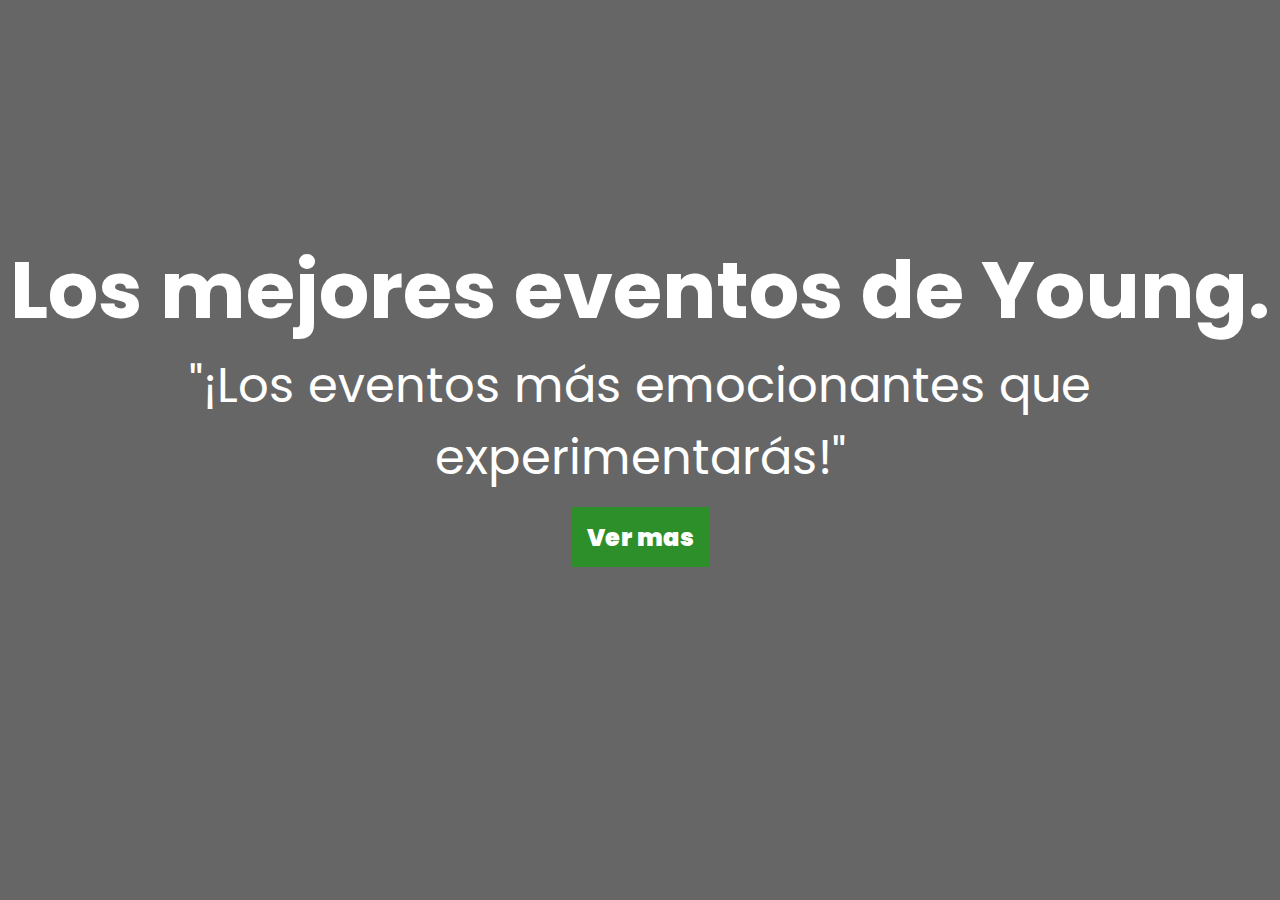
<file: index.html>
<!DOCTYPE html>
<html lang="en">

  <head>
    <meta charset="UTF-8">
    <meta name="viewport" content="width=device-width, initial-scale=1.0">
    <title>Eventual</title>
    <link href="https://fonts.googleapis.com/css2?family=Poppins:wght@400;700&display=swap" rel="stylesheet">
    <link rel="stylesheet" href="./styles.css">
  </head>

  <body>
    <section class="hero-section">

      <nav class="navbar">
        <h2>Eventual</h2>
        <div class="hamburger" onclick="toggleMenu()">☰</div>
        <ul id="menu">
            <li><a href="index.html">Inicio</a></li>
            <li><a href="manual.html">Manual de usuario</a></li>
            <li><a href="sobre.html">Sobre nosotros</a></li>
            <li><a href="caracteristicas.html">Características</a></li>
            <li><a href="contacto.html">Contacto</a></li>
        </ul>
    </nav>
    <script>
      function toggleMenu() {
      document.getElementById('menu').classList.toggle('active');
  }
  
  </script>  
      <div class="hero-text">
        <h2>Los mejores eventos de Young.</h2>
        <p>"¡Los eventos más emocionantes que experimentarás!"
</p>
        <a href="./manual.html">Ver mas</a>
      </div>
    </section>
  </body>
</html>
</file>
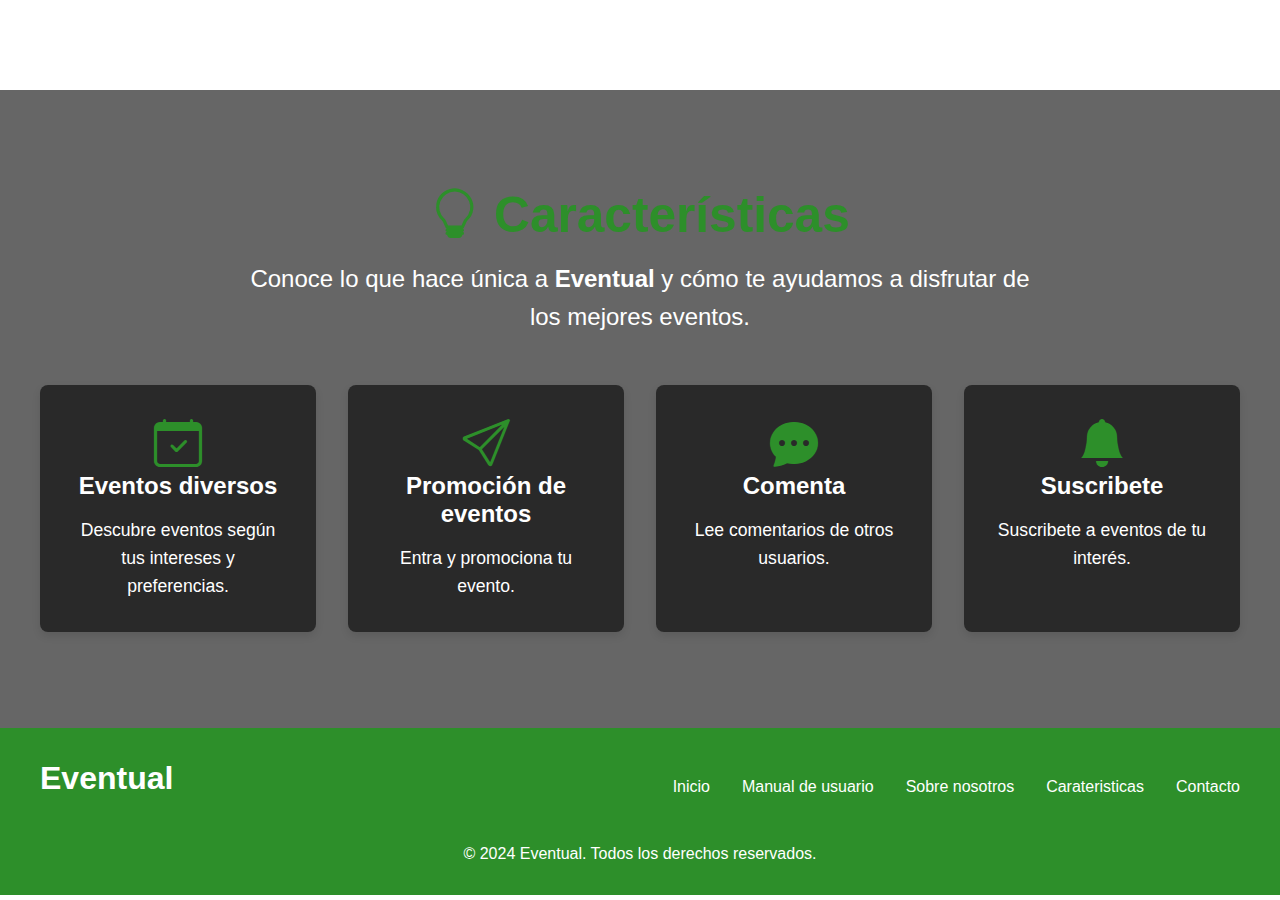
<file: caracteristicas.html>
<!DOCTYPE html>
<html lang="es">
<head>
    <meta charset="UTF-8">
    <meta name="viewport" content="width=device-width, initial-scale=1.0">
    <title>Eventual - Características</title>
    <link rel="stylesheet" href="styles.css">
    <!-- Bootstrap Icons -->
    <link href="https://cdn.jsdelivr.net/npm/bootstrap-icons/font/bootstrap-icons.css" rel="stylesheet">
</head>
<body>

    <!-- Menú de Navegación -->
    <nav class="navbar">
        <h2>Eventual</h2>
        <div class="hamburger" onclick="toggleMenu()">☰</div>
        <ul id="menu">
            <li><a href="index.html">Inicio</a></li>
            <li><a href="manual.html">Manual de usuario</a></li>
            <li><a href="sobre.html">Sobre nosotros</a></li>
            <li><a href="caracteristicas.html">Características</a></li>
            <li><a href="contacto.html">Contacto</a></li>
        </ul>
    </nav>
    <script>
        function toggleMenu() {
        document.getElementById('menu').classList.toggle('active');
    }
    
    </script>  
    <!-- Sección de Características -->
    <section class="features-section">
        <div class="features-header">
            <h2><i class="bi bi-lightbulb"></i> Características</h2>
            <p>Conoce lo que hace única a <strong>Eventual</strong> y cómo te ayudamos a disfrutar de los mejores eventos.</p>
        </div>
        <div class="features-list">
            <div class="feature-item">
                <i class="bi bi-calendar-check"></i>
                <h3>Eventos diversos</h3>
                <p>Descubre eventos según tus intereses y preferencias.</p>
            </div>
            <div class="feature-item">
                <i class="bi bi-send"></i>
                <h3>Promoción de eventos</h3>
                <p>Entra y promociona tu evento.</p>
            </div>
            <div class="feature-item">
                <i class="bi bi-chat-dots-fill"></i>
                <h3>Comenta</h3>
                <p>Lee comentarios de otros usuarios.</p>
            </div>
            <div class="feature-item">
                <i class="bi bi-bell-fill"></i>
                <h3>Suscribete</h3>
                <p>Suscribete a eventos de tu interés.</p>
            </div>
        </div>
    </section>

    <!-- Footer -->
    <footer class="footer">
        <div class="footer-content">
            <div class="footer-logo">
                <h2>Eventual</h2>
            </div>
            <div class="footer-links">
                <ul>
                <li><a href="index.html">Inicio</a></li>
          <li><a href="manual.html">Manual de usuario</a></li>
          <li><a href="sobre.html">Sobre nosotros</a></li>
          <li><a href="caracteristicas.html">Carateristicas</a></li>
          <li><a href="contacto.html">Contacto</a></li>
                </ul>
            </div>
           
        </div>
        <p class="footer-copy">&copy; 2024 Eventual. Todos los derechos reservados.</p>
    </footer>
</body>
</html>
</file>
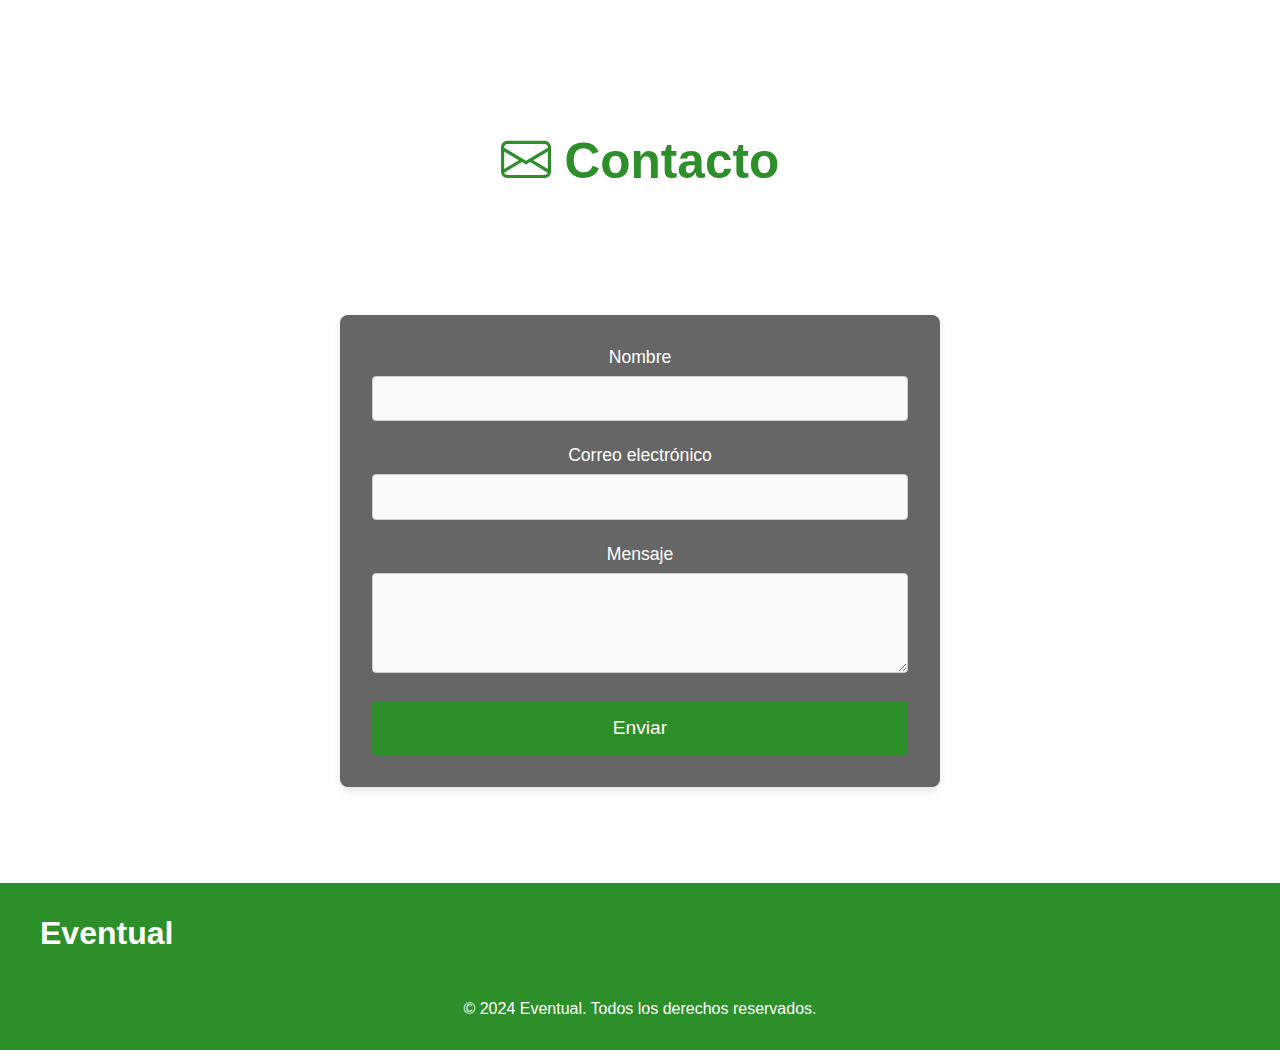
<file: contacto.html>
<!DOCTYPE html>
<html lang="es">
<head>
    <meta charset="UTF-8">
    <meta name="viewport" content="width=device-width, initial-scale=1.0">
    <title>Eventual - Contacto</title>
    <link rel="stylesheet" href="styles.css">
    <!-- Iconos de Bootstrap -->
    <link href="https://cdn.jsdelivr.net/npm/bootstrap-icons/font/bootstrap-icons.css" rel="stylesheet">
</head>
<body>
<br><br>
    <!-- Menú de navegación -->
    <nav class="navbar">
        <h2>Eventual</h2>
        <div class="hamburger" onclick="toggleMenu()">☰</div>
        <ul id="menu">
            <li><a href="index.html">Inicio</a></li>
            <li><a href="manual.html">Manual de usuario</a></li>
            <li><a href="sobre.html">Sobre nosotros</a></li>
            <li><a href="caracteristicas.html">Características</a></li>
            <li><a href="contacto.html">Contacto</a></li>
        </ul>
    </nav>
    <script>
        function toggleMenu() {
        document.getElementById('menu').classList.toggle('active');
    }
    
    </script>  
    <!-- Sección de Contacto -->
    <section class="section contact-section">
        <div class="section-text">
            <h2><i class="bi bi-envelope"></i> Contacto</h2>
            <p>¡Nos encantaría saber de ti! Completa el siguiente formulario y nos pondremos en contacto contigo.</p>
        </div>
        <div class="contact-form">
            <form>
                <div class="form-group">
                    <label for="name">Nombre</label>
                    <input type="text" id="name" name="name" required>
                </div>
                <div class="form-group">
                    <label for="email">Correo electrónico</label>
                    <input type="email" id="email" name="email" required>
                </div>
                <div class="form-group">
                    <label for="message">Mensaje</label>
                    <textarea id="message" name="message" rows="4" required></textarea>
                </div>
                <button type="submit" class="submit-btn">Enviar</button>
            </form>
        </div>
    </section>

    <!-- Footer -->
    <footer class="footer">
        <div class="footer-content">
            <div class="footer-logo">
                <h2>Eventual</h2>
            </div>
            <div class="footer-links">
                <ul>
             
            </div>
           
        </div>
        <p class="footer-copy">&copy; 2024 Eventual. Todos los derechos reservados.</p>
    </footer>

</body>
</html>
</file>
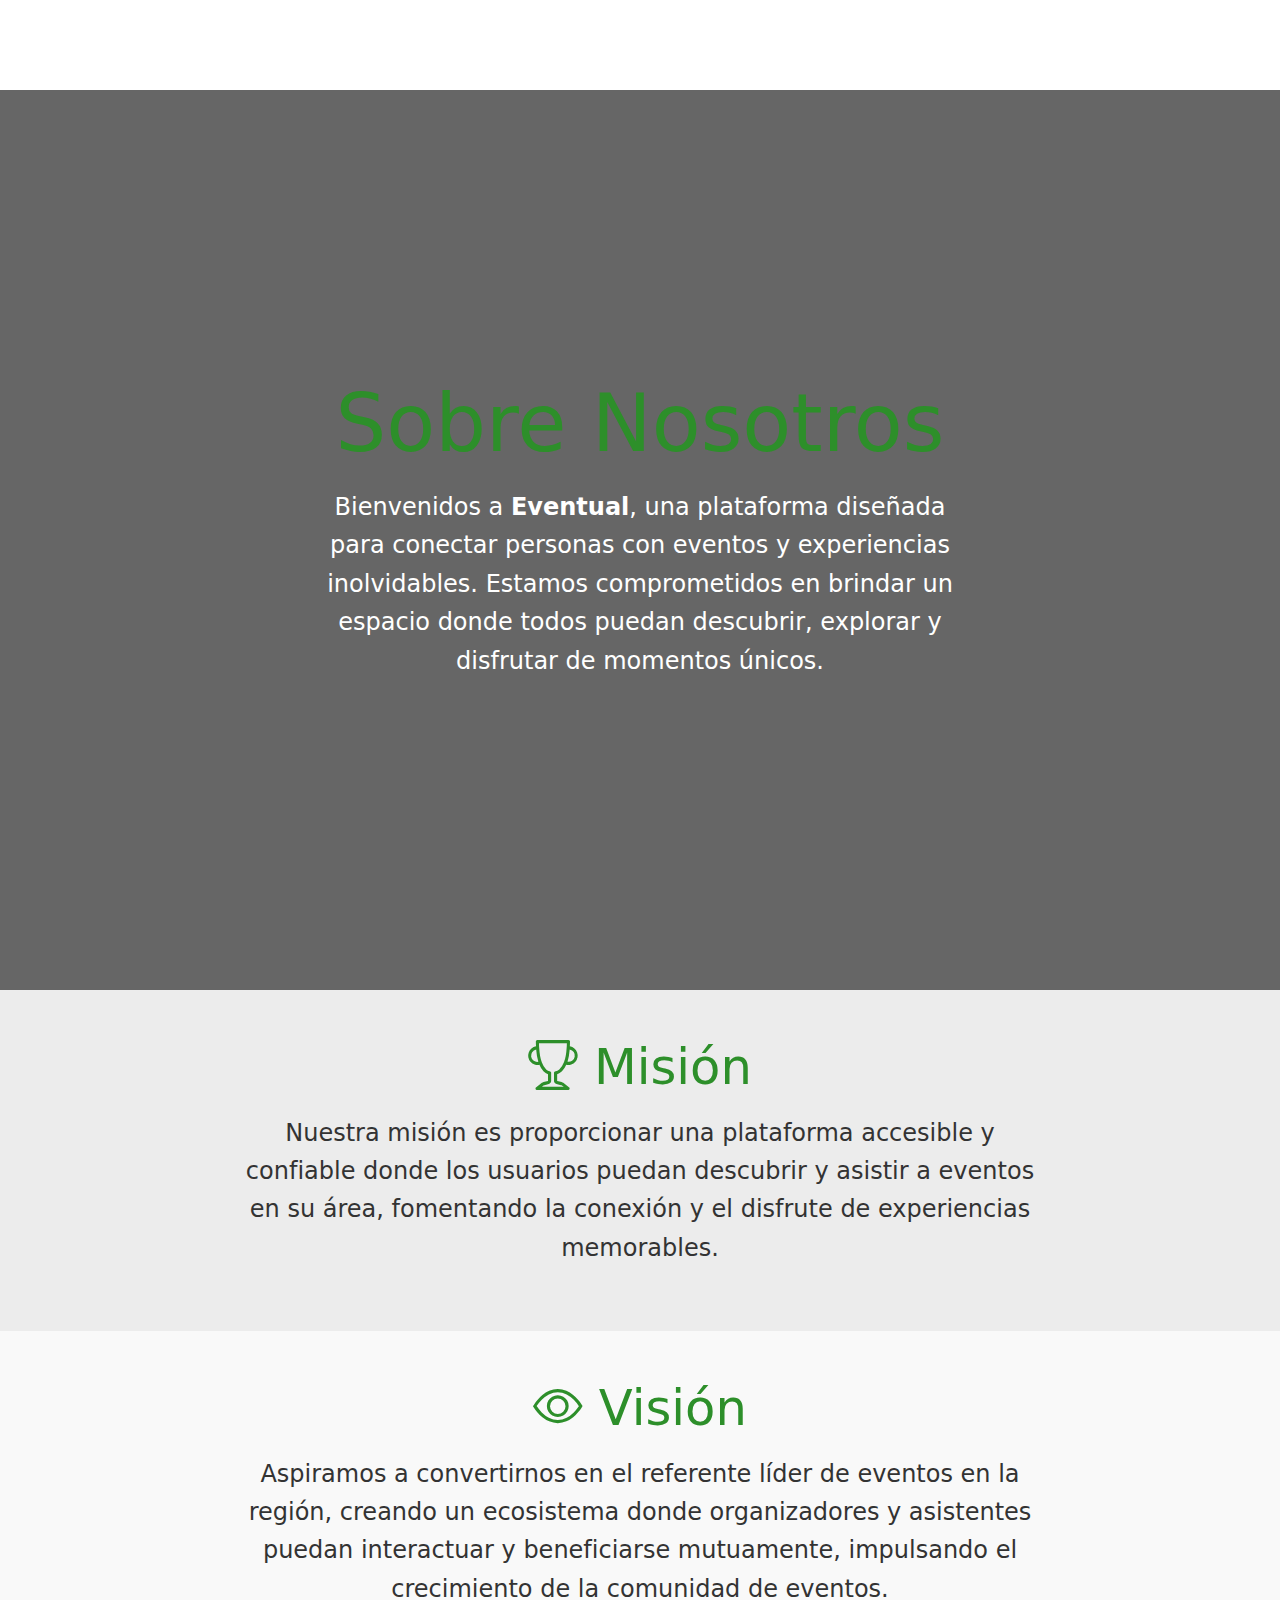
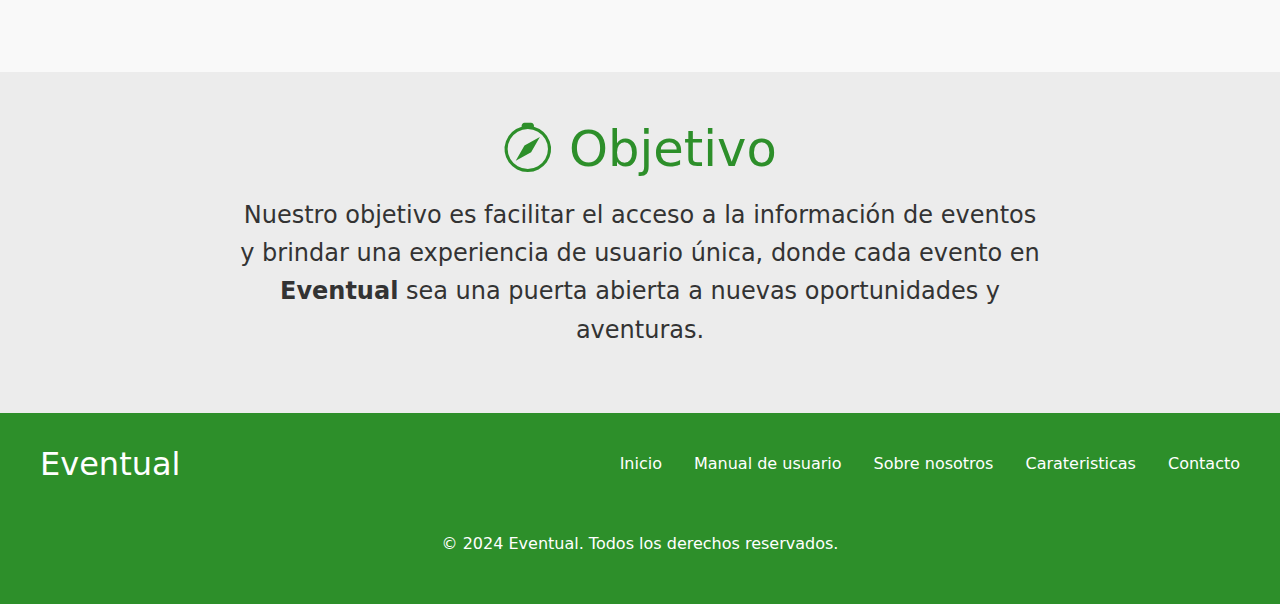
<file: sobre.html>
<!DOCTYPE html>
<html lang="es">
<head>
    <meta charset="UTF-8">
    <meta name="viewport" content="width=device-width, initial-scale=1.0">
    <title>Eventual - Sobre Nosotros</title>
    <link rel="stylesheet" href="styles.css">
</head>
<body>

    <!-- Menú de navegación -->
    <nav class="navbar">
        <h2>Eventual</h2>
        <div class="hamburger" onclick="toggleMenu()">☰</div>
        <ul id="menu">
            <li><a href="index.html">Inicio</a></li>
            <li><a href="manual.html">Manual de usuario</a></li>
            <li><a href="sobre.html">Sobre nosotros</a></li>
            <li><a href="caracteristicas.html">Características</a></li>
            <li><a href="contacto.html">Contacto</a></li>
        </ul>
    </nav>
<script>
    function toggleMenu() {
    document.getElementById('menu').classList.toggle('active');
}
</script>
    <!-- Sección principal -->
    <section class="about-section">
    <div class="about-text">
        <h1>Sobre Nosotros</h1>
        <p>Bienvenidos a <strong>Eventual</strong>, una plataforma diseñada para conectar personas con eventos y experiencias inolvidables. Estamos comprometidos en brindar un espacio donde todos puedan descubrir, explorar y disfrutar de momentos únicos.</p>
    </div>
</section>

<!-- Sección Misión -->
<section class="section mission-section">
    <div class="section-text">
        <h2><i class="bi bi-trophy"></i> Misión</h2>
        <p>Nuestra misión es proporcionar una plataforma accesible y confiable donde los usuarios puedan descubrir y asistir a eventos en su área, fomentando la conexión y el disfrute de experiencias memorables.</p>
    </div>
</section>

<!-- Sección Visión -->
<section class="section vision-section">
    <div class="section-text">
        <h2><i class="bi bi-eye"></i> Visión</h2>
        <p>Aspiramos a convertirnos en el referente líder de eventos en la región, creando un ecosistema donde organizadores y asistentes puedan interactuar y beneficiarse mutuamente, impulsando el crecimiento de la comunidad de eventos.</p>
    </div>
</section>

<!-- Sección Objetivo -->
<section class="section objective-section">
    <div class="section-text">
        <h2><i class="bi bi-compass"></i> Objetivo</h2>
        <p>Nuestro objetivo es facilitar el acceso a la información de eventos y brindar una experiencia de usuario única, donde cada evento en <strong>Eventual</strong> sea una puerta abierta a nuevas oportunidades y aventuras.</p>
    </div>
</section>
    <!-- Footer -->
    <footer class="footer">
        <div class="footer-content">
            <div class="footer-logo">
                <h2>Eventual</h2>
            </div>
            <div class="footer-links">
                <ul>
                <li><a href="index.html">Inicio</a></li>
          <li><a href="manual.html">Manual de usuario</a></li>
          <li><a href="sobre.html">Sobre nosotros</a></li>
          <li><a href="caracteristicas.html">Carateristicas</a></li>
          <li><a href="contacto.html">Contacto</a></li>
                </ul>
            </div>
           
        </div>
        <p class="footer-copy">&copy; 2024 Eventual. Todos los derechos reservados.</p>
    </footer>
</body>
</html>
<!-- Incluir Bootstrap CSS -->
<link href="https://cdn.jsdelivr.net/npm/bootstrap@5.3.3/dist/css/bootstrap.min.css" rel="stylesheet">
<!-- Incluir Bootstrap Icons -->
<link href="https://cdn.jsdelivr.net/npm/bootstrap-icons/font/bootstrap-icons.css" rel="stylesheet">
</file>
<file: styles.css>
/* Estilos generales */
* {
    margin: 0;
    padding: 0;
    box-sizing: border-box;
}

:root {
    --text: 1.5rem;
    --head: calc(1rem + 5vw);
    --bg-color: #2d8f2a; /* Verde */
}

body {
    font-family: "Poppins", sans-serif;
}

/* Menú de navegación */
.navbar {
    display: flex;
    justify-content: space-between;
    align-items: center;
    height: 10vh;
    padding: 0rem 1.5rem;
    color: white;
    position: fixed;
    top: 0;
    left: 0;
    right: 0;
    background-color: #000; /* Fondo oscuro */
    z-index: 10; /* Asegura que el menú esté por encima de otros elementos */
    transform: translateY(-100%);
    animation: movedown 850ms ease-in 1s forwards;
}

/* Animación para mostrar el menú */
@keyframes movedown {
    from {
        transform: translateY(-100%);
    }
    to {
        transform: translateY(0%);
    }
}

.navbar ul {
    list-style: none;
    display: flex;
}

.navbar ul li {
    margin-left: 3rem;
    font-size: var(--text);
}

.navbar ul li a {
    text-decoration: none;
    color: white;
    border-bottom: 2px solid transparent;
}

.navbar ul li a:hover {
    border-bottom: 2px solid var(--bg-color);
}

/* Fondo de la sección hero */
.hero-section {
    min-height: 100vh;
    background: url("https://images.unsplash.com/photo-1519677100203-a0e668c92439?ixlib=rb-1.2.1&auto=format&fit=crop&w=1350&q=80");
    background-repeat: no-repeat;
    background-size: cover;
    background-position: center;
    position: relative;
    z-index: 2;
    animation: slide 1s ease-in-out;
}

/* Hero text */
.hero-text {
    color: white;
    height: 90vh;
    display: flex;
    flex-direction: column;
    justify-content: center;
    align-items: center;
    text-align: center;
}

.hero-text::before {
    content: "";
    position: absolute;
    width: 100%;
    height: 100%;
    background: black;
    z-index: -1;
    top: 0;
    opacity: 0.6;
}

.hero-text a {
    color: white;
    background: var(--bg-color);
    font-weight: 900;
    font-size: var(--text);
    padding: 0.8rem 1rem;
    margin: 0.8rem auto;
    display: block;
    text-decoration: none;
    transition: opacity 250ms linear;
}

.hero-text a:hover {
    opacity: 0.8;
}

.hero-text h2 {
    font-size: var(--head);
}

.hero-text p {
    font-size: 3rem;
}

/* Sección principal (Sobre Nosotros) */
.about-section {
    min-height: 100vh;
    background: url("https://images.unsplash.com/photo-1519677100203-a0e668c92439?ixlib=rb-1.2.1&auto=format&fit=crop&w=1350&q=80");
    background-repeat: no-repeat;
    background-size: cover;
    background-position: center;
    position: relative;
    display: flex;
    justify-content: center;
    align-items: center;
    text-align: center;
    color: white;
    z-index: 2;
    animation: slide 1s ease-in-out;
}

.about-section::before {
    content: "";
    position: absolute;
    width: 100%;
    height: 100%;
    background: black;
    opacity: 0.6;
    top: 0;
    left: 0;
    z-index: -1;
}

.about-text {
    max-width: 700px;
    padding: 20px;
    animation: fadeIn 1s ease-in-out;
}

.about-text h1 {
    font-size: var(--head);
    color: var(--bg-color);
    margin-bottom: 1rem;
}

.about-text p {
    font-size: var(--text);
    line-height: 1.6;
    margin-bottom: 1.5rem;
}

/* Secciones Misión, Visión y Objetivo */
.section {
    padding: 3rem 1.5rem;
    text-align: center;
    background-color: #f9f9f9;
    color: #333;
}

.section:nth-child(even) {
    background-color: #ececec;
}

.section-text {
    max-width: 800px;
    margin: 0 auto;
}

.section h2 {
    font-size: calc(1.5rem + 2vw);
    color: var(--bg-color);
    margin-bottom: 1rem;
}

.section p {
    font-size: var(--text);
    line-height: 1.6;
}

/* Efectos de animación */
@keyframes fadeIn {
    from {
        opacity: 0;
        transform: translateY(20px);
    }
    to {
        opacity: 1;
        transform: translateY(0);
    }
}

/* Sección de Contacto */
.contact-section {
    padding: 6rem 1.5rem;
    background: url("https://images.unsplash.com/photo-1519677100203-a0e668c92439?ixlib=rb-1.2.1&auto=format&fit=crop&w=1350&q=80") no-repeat center center/cover;
    color: white;
    text-align: center;
    z-index: 2;
    animation: slide 1s ease-in-out;
}

.contact-section .section-text {
    margin-bottom: 2rem;
    z-index: 1;
}

.contact-section h2 {
    font-size: calc(1.5rem + 2vw);
    color: var(--bg-color);
    margin-bottom: 1rem;
}

.contact-section p {
    font-size: var(--text);
    line-height: 1.6;
    margin-bottom: 1.5rem;
}

.contact-form {
    max-width: 600px;
    margin: 0 auto;
    background-color: rgba(0, 0, 0, 0.6);
    padding: 2rem;
    border-radius: 8px;
    box-shadow: 0 4px 8px rgba(0, 0, 0, 0.1);
    z-index: 2;
}

.contact-form .form-group {
    margin-bottom: 1.5rem;
}

.contact-form label {
    display: block;
    font-size: 1.1rem;
    margin-bottom: 0.5rem;
    color: #fff;
}

.contact-form input,
.contact-form textarea {
    width: 100%;
    padding: 0.8rem;
    font-size: 1rem;
    border: 1px solid #ccc;
    border-radius: 4px;
    background-color: #f9f9f9;
}

.contact-form button.submit-btn {
    width: 100%;
    padding: 1rem;
    background-color: var(--bg-color);
    color: white;
    font-size: 1.2rem;
    border: none;
    border-radius: 4px;
    cursor: pointer;
    transition: background-color 0.3s ease;
}

.contact-form button.submit-btn:hover {
    background-color: #218c24;
}

/* Footer */
.footer {
    background-color: #2d8f2a; /* Verde */
    color: white;
    padding: 2rem;
    text-align: center;
}

.footer-content {
    display: flex;
    justify-content: space-between;
    align-items: center;
    flex-wrap: wrap;
    max-width: 1200px;
    margin: 0 auto;
}

.footer-logo h2 {
    font-size: 2rem;
    margin-bottom: 1rem;
}

.footer-links ul {
    list-style: none;
    display: flex;
}

.footer-links ul li {
    margin-left: 2rem;
}

.footer-links ul li a {
    text-decoration: none;
    color: white;
    font-size: 1rem;
}

.footer-links ul li a:hover {
    color: #f6b93b;
}

.footer-social {
    display: flex;
    justify-content: flex-end;
    gap: 1.5rem;
}

.footer-social .social-icon {
    color: white;
    font-size: 1.8rem;
    transition: color 0.3s ease;
}

.footer-social .social-icon:hover {
    color: #f6b93b;
}

.footer-copy {
    margin-top: 2rem;
    font-size: 1rem;
    color: white;
}

/* Sección de Características */
.features-section {
    padding: 6rem 1.5rem;
    position: relative;
    background: url("https://images.unsplash.com/photo-1519677100203-a0e668c92439?ixlib=rb-1.2.1&auto=format&fit=crop&w=1350&q=80") no-repeat center center/cover;
    color: white;
    text-align: center;
    margin-top: 10vh; /* Para que no se superponga con el navbar */
    z-index: 2;
    animation: slide 1s ease-in-out;
}

.features-section::before {
    content: "";
    position: absolute;
    top: 0;
    left: 0;
    width: 100%;
    height: 100%;
    background: rgba(0, 0, 0, 0.6); /* Sombra oscura */
    z-index: -1; /* Lo coloca por detrás del contenido */
}

@keyframes slide {
    from {
        transform: translateX(-100%);
    }
    to {
        transform: translateX(0%);
    }
}

.features-header {
    margin-bottom: 3rem;
}

.features-header h2 {
    font-size: calc(1.5rem + 2vw);
    color: var(--bg-color);
    margin-bottom: 1rem;
}

.features-header p {
    font-size: var(--text);
    line-height: 1.6;
    max-width: 800px;
    margin: 0 auto;
}

/* Lista de características */
.features-list {
    display: grid;
    grid-template-columns: repeat(auto-fit, minmax(250px, 1fr));
    gap: 2rem;
    max-width: 1200px;
    margin: 0 auto;
}

/* Estilo para cada característica */
.feature-item {
    background-color: rgba(0, 0, 0, 0.6);
    padding: 2rem;
    border-radius: 8px;
    box-shadow: 0 4px 8px rgba(0, 0, 0, 0.1);
    text-align: center;
    transition: transform 0.3s ease, box-shadow 0.3s ease;
}

.feature-item:hover {
    transform: translateY(-10px);
    box-shadow: 0 10px 20px rgba(0, 0, 0, 0.15);
}

.feature-item i {
    font-size: 3rem;
    color: var(--bg-color);
    margin-bottom: 1rem;
}

.feature-item h3 {
    font-size: 1.5rem;
    color: white;
    margin-bottom: 1rem;
}

.feature-item p {
    font-size: 1.1rem;
    color: #fff;
    line-height: 1.6;
}
.manual-section {
    min-height: 100vh;
    background: url("https://images.unsplash.com/photo-1519677100203-a0e668c92439?ixlib=rb-1.2.1&auto=format&fit=crop&w=1350&q=80");
    background-repeat: no-repeat;
    background-size: cover;
    background-position: center;
    position: relative;
    display: flex;
    flex-direction: column;
    justify-content: center;
    align-items: center;
    text-align: center;
    color: white;
    z-index: 2;
    animation: slide 1s ease-in-out;
    padding: 40px;
    overflow: hidden;
}

.manual-section::before {
    content: "";
    position: absolute;
    top: 0;
    left: 0;
    width: 100%;
    height: 100%;
    background-color: rgba(0, 0, 0, 0.5); /* Ajusta la opacidad para hacer el fondo más oscuro */
    z-index: -1;
}

/* Ajustes para el contenedor del video y el texto */
.manual-section h1, .manual-section p {
    margin-bottom: 20px;
}

.video-container video {
    width: 100%;
    max-width: 900px; /* Aumenta este valor para hacer el video más grande */
    border-radius: 8px;
    box-shadow: 0 4px 10px rgba(0, 0, 0, 0.2);
}


/* Opcional: Añade la animación de deslizamiento */
@keyframes slide {
    from {
        opacity: 0;
        transform: translateY(20px);
    }
    to {
        opacity: 1;
        transform: translateY(0);
    }
}

.manual h1 {
    font-size: 2em;
    color: #333;
    margin-bottom: 20px;
}

.manual p {
    font-size: 1.1em;
    color: #555;
    margin-bottom: 30px;
}

/* Estilos del contenedor de video */
.video-container {
    display: flex;
    justify-content: center;
    margin-bottom: 40px;
}

.video-container video {
    width: 100%;
    max-width: 1000px;
    border-radius: 8px;
    box-shadow: 0 4px 10px rgba(0, 0, 0, 0.2);
}
/* Ajustes para pantallas pequeñas */
@media (max-width: 768px) {
    .hero-text h2 {
        font-size: 2em;
    }

    .hero-text p {
        font-size: 1em;
    }

    .navbar ul {
        flex-direction: column;
        align-items: center;
        background-color: rgba(0, 0, 0, 0.9);
        position: absolute;
        top: 50px;
        right: 20px;
        padding: 10px;
        display: none; /* Oculto inicialmente */
        border-radius: 8px;
    }

    .navbar ul li {
        margin: 10px 0;
    }

    /* Icono de menú para dispositivos móviles */
    .navbar .menu-icon {
        display: block;
        color: white;
        font-size: 1.8em;
        cursor: pointer;
    }
}

/* Mostrar menú en pantallas pequeñas */
@media (max-width: 768px) {
    .navbar.show-menu ul {
        display: flex;
    }
}

/* Responsivo */
@media (max-width: 768px) {
    .manual-section h1 {
        font-size: 2em;
    }
    .manual-section p {
        font-size: 1em;
    }
}

@media (max-width: 480px) {
    .manual-section h1 {
        font-size: 1.5em;
    }
    .manual-section p {
        font-size: 0.9em;
    }
    .video-container {
        width: 90%;
    }
}
/* Responsivo */
@media (max-width: 768px) {
    .section-text h2 {
        font-size: 1.8em;
    }

    .section-text p {
        font-size: 1em;
    }
}

@media (max-width: 480px) {
    .section-text h2 {
        font-size: 1.5em;
    }

    .section-text p {
        font-size: 0.9em;
    }

    .form-group input,
    .form-group textarea {
        font-size: 0.9em;
    }

    .submit-btn {
        font-size: 0.9em;
        padding: 8px 16px;
    }
}
/* Estilos responsivos */
@media (max-width: 768px) {
    ul {
        flex-direction: column;
        display: none; /* Oculta el menú inicialmente */
        position: absolute;
        top: 60px; /* Ajusta según la altura de tu barra de navegación */
        right: 0;
        background-color: #333;
        width: 100%;
        padding: 20px;
    }

    /* Mostrar el menú cuando esté activo */
    ul.active {
        display: flex;
    }

    ul li {
        text-align: center;
        padding: 10px 0;
    }
}

/* Estilos para el botón de menú hamburguesa */
.hamburger {
    display: none;
    cursor: pointer;
    font-size: 24px;
    color: white;
}

@media (max-width: 768px) {
    .hamburger {
        display: block;
    }
}
</file>
